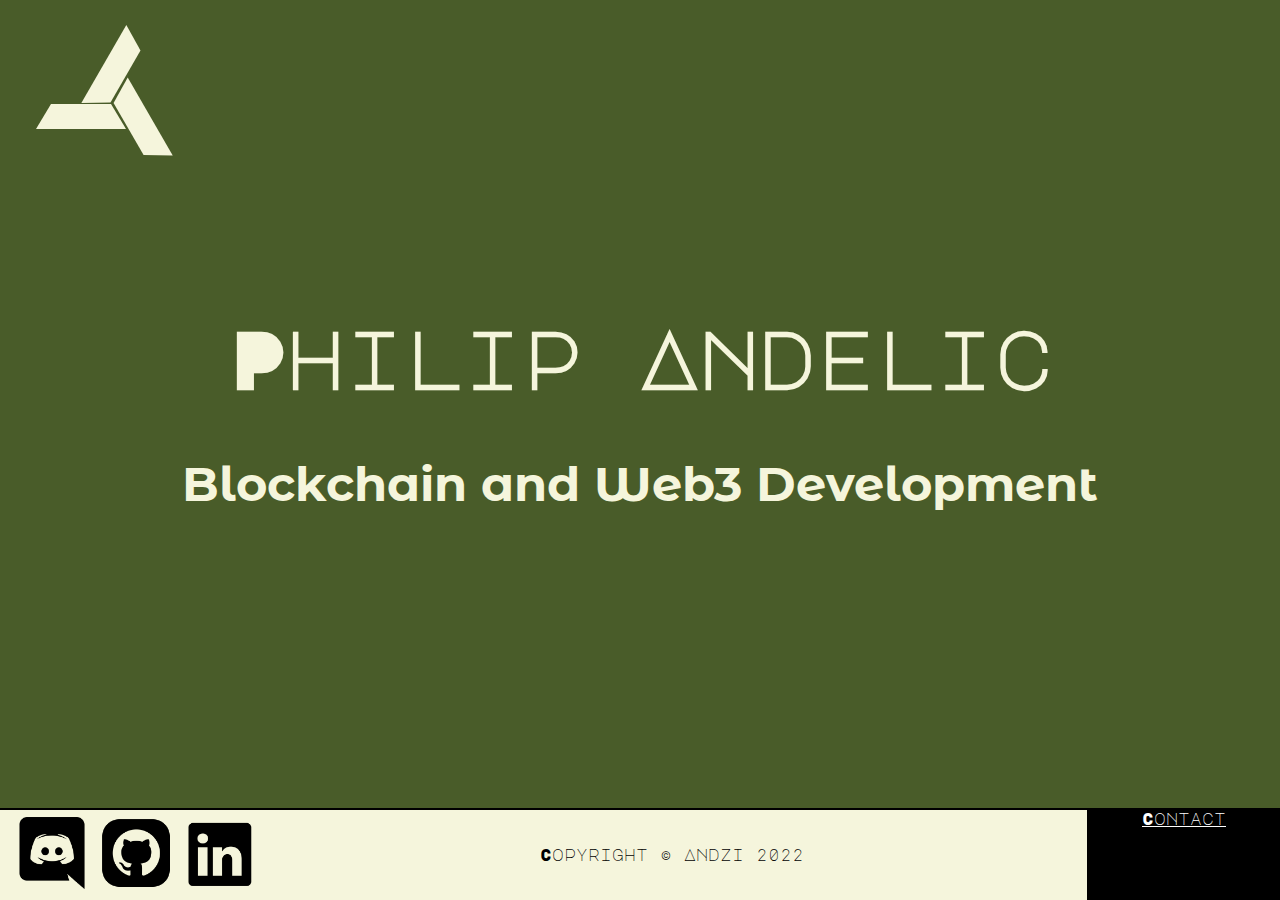
<file: index.html>
<!DOCTYPE html>
<html lang="en">
  <head>
    <meta charset="UTF-8">
    <meta name="viewport" content="width=device-width, initial-scale=1.0">
    <meta http-equiv="X-UA-Compatible" content="ie=edge">
    <title>Andzi</title>
    <link rel="stylesheet" href="/styles/normalize.css">
    <link rel="stylesheet" href="styles/style.css">
    <link rel="icon" type="image/x-icon" href="media-assets/andzilogoW.png">

    <!-- Fonts -->
    <link rel="preconnect" href="https://fonts.googleapis.com">
    <link rel="preconnect" href="https://fonts.gstatic.com" crossorigin>
    <link href="https://fonts.googleapis.com/css2?family=Major+Mono+Display&family=Montserrat+Alternates&family=VT323&display=swap" rel="stylesheet"> 
  </head>
  
  <body>
    <section class="start">
    
      <nav id="mySidenav" class="sidenav">
        <a href="javascript:void(0)" class="closebtn" onclick="closeNav()"><img src="media-assets/close_dark.svg" alt="close menu"></a>
        <a href="index.html">Home</a>
        <a href="pages/resume2.html">Resume</a>
        <a href="pages/aboutus.html">About Me</a>
        <a href="pages/projects.html">Projects</a>
      </nav>

      <div class="logo" onclick="openNav()">
        <div class="trap" id="trap1"> </div>
        <div class="trap" id="trap2"> </div>
        <div class="trap" id="trap3"> </div>
      </div>
      
      <div class="herotxt">
        <h1>Philip Andelic</h1>
        <h2>Blockchain and Web3 Development</h2>
      </div>
    </section>

    
    <section class="footer">
        <div class="footer_socials">
          <a href=""><img src="media-assets/discord.png"> </a>
          <a href=""><img src="media-assets/github.png"></a>
          <a href=""><img src="media-assets/linkedin.png"></a>
        </div>

        <div class="footer_p">
          <p>Copyright © Andzi 2022</p>
        </div>
        
        <div class="footer_contact">
          <a href="mailto:philip.andelic@gmail.com" class="contact_button">
            Contact
          </a>
        </div>
    </section>
    <script src="myscript.js"></script>
  </body>
</html>
</file>
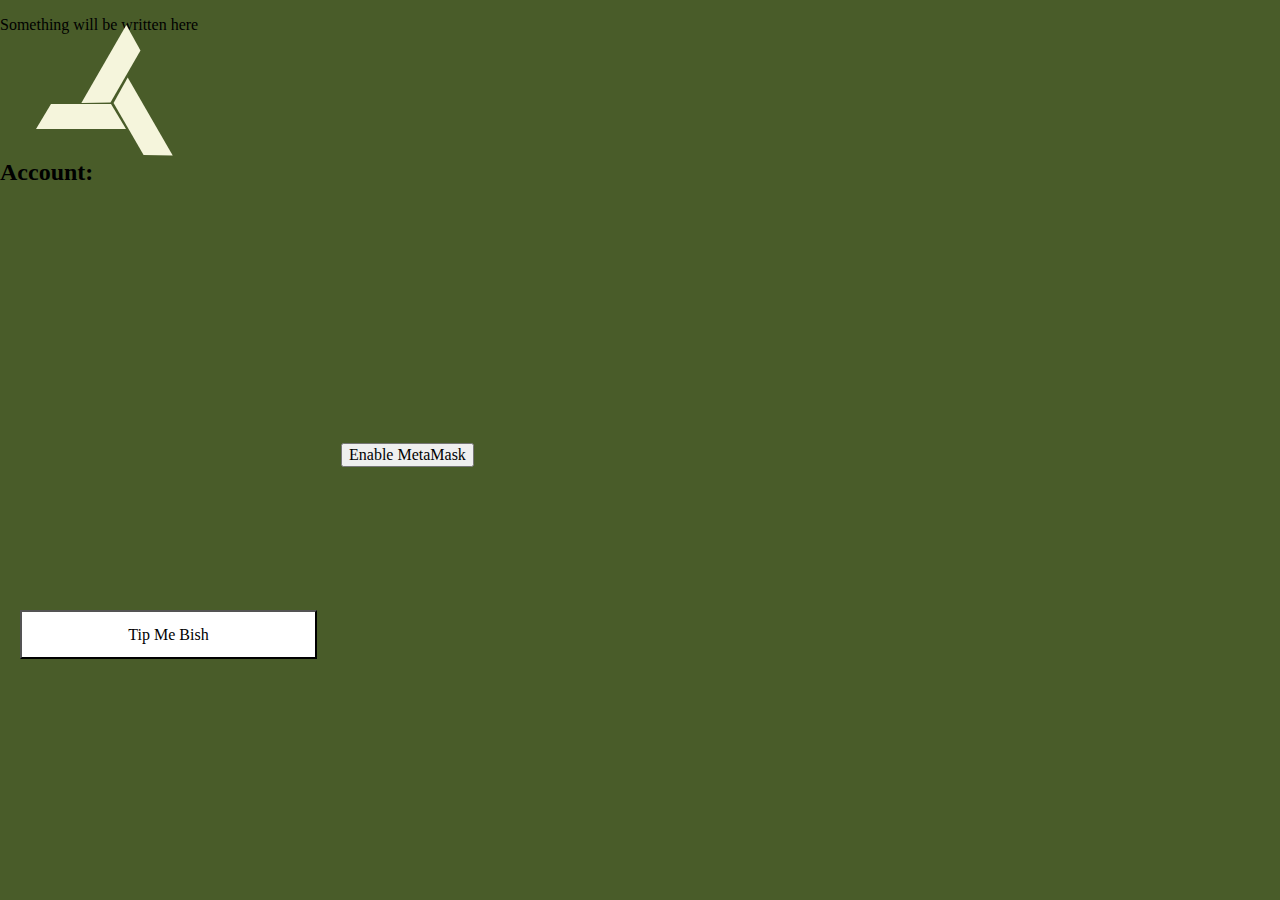
<file: aboutus.html>
<!DOCTYPE html>
<html lang="en">
  <head>
    <meta charset="UTF-8">
    <meta name="viewport" content="width=device-width, initial-scale=1.0">
    <meta http-equiv="X-UA-Compatible" content="ie=edge">
    <title>Andzi</title>
    <link rel="stylesheet" href="styles/normalize.css">
    <link rel="stylesheet" href="styles/style.css">
    <link rel="icon" type="image/x-icon" href="media-assets/andzilogo.png">

    <!-- Fonts -->
    <link rel="preconnect" href="https://fonts.googleapis.com">
    <link rel="preconnect" href="https://fonts.gstatic.com" crossorigin>
    <link href="https://fonts.googleapis.com/css2?family=Major+Mono+Display&family=Montserrat+Alternates&family=VT323&display=swap" rel="stylesheet"> 
  </head>

  <body>
    <nav id="mySidenav" class="sidenav">
      <a href="javascript:void(0)" class="closebtn" onclick="closeNav()"><img src="media-assets/close_dark.svg" alt="close menu"></a>
      <a href="index.html">Home</a>
      <a href="resume.html">Resume</a>
      <a href="aboutus.html">About Me</a>
      <a href="blog.html">Blog</a>
      <a href="projects.html">Projects</a>
      <a href="contact.html">Contact</a>
    </nav>

    <div class="logo" onclick="openNav()">
      <div class="trap" id="trap1"> </div>
      <div class="trap" id="trap2"> </div>
      <div class="trap" id="trap3"> </div>
    </div>

    <p>Something will be written here</p>
    <button class="sendEthButton">Tip Me Bish</button>
    <button class="enableEthereumButton">Enable MetaMask</button>
    <h2>Account: <span class="showAccount"></span></h2>

  </body>
  <script src="myscript.js"></script>
</html>
</file>
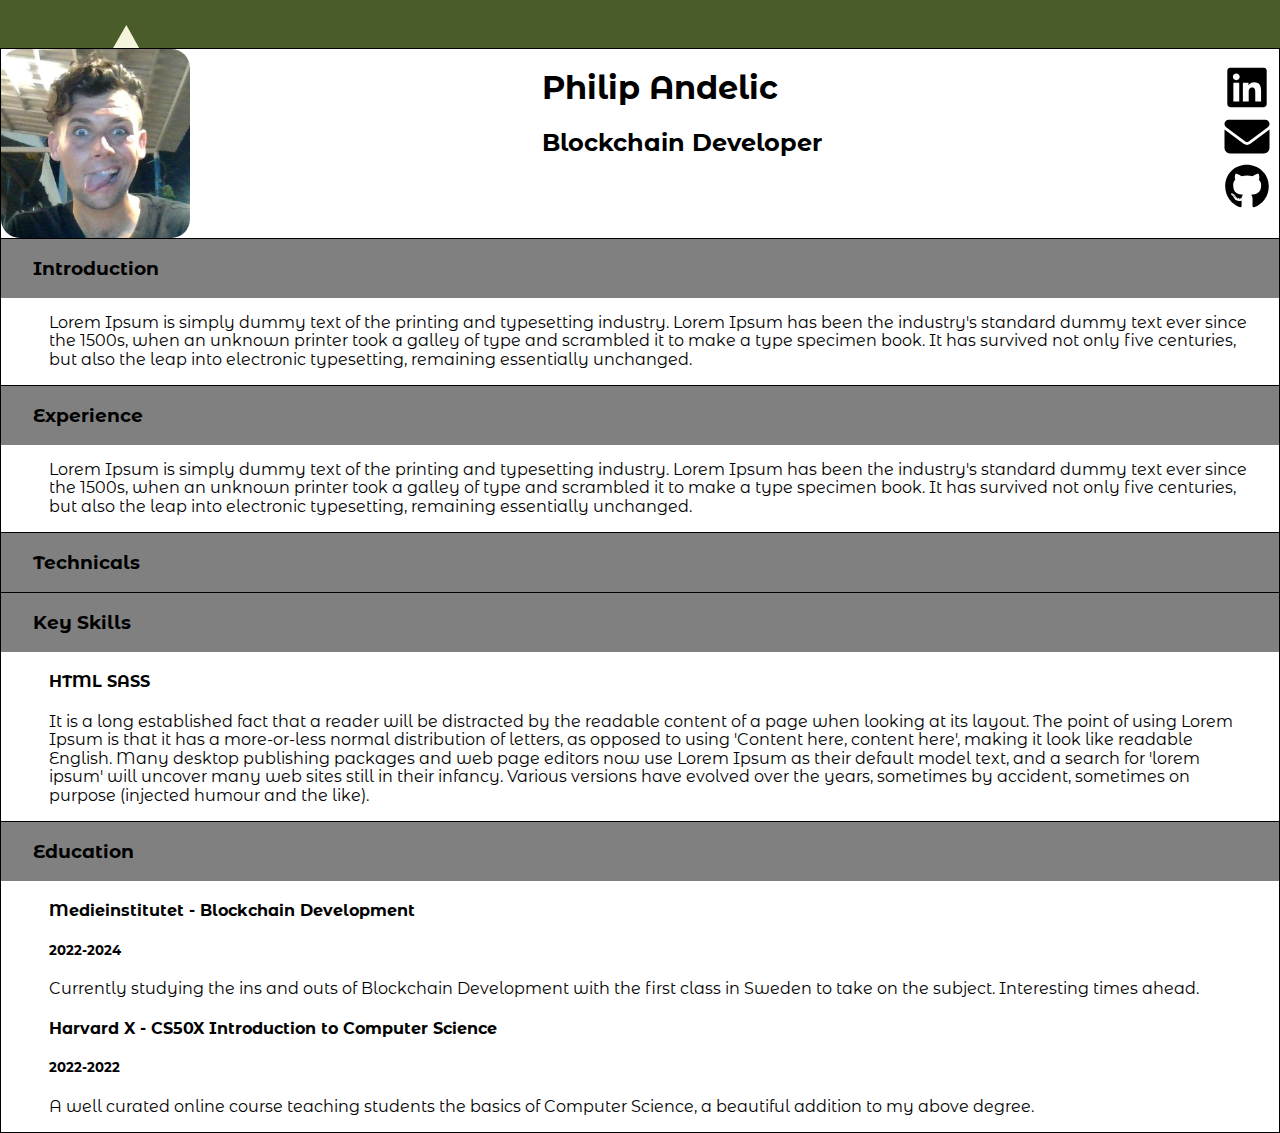
<file: resume.html>
<!DOCTYPE html>
<html lang="en">
  <head>
    <meta charset="UTF-8">
    <meta name="viewport" content="width=device-width, initial-scale=1.0">
    <meta http-equiv="X-UA-Compatible" content="ie=edge">
    <title>Andzi</title>
    <link rel="stylesheet" href="styles/normalize.css">
    <link rel="stylesheet" href="styles/style.css">
    <link rel="icon" type="image/x-icon" href="media-assets/andzilogo.png">

    <!-- Fonts -->
    <link rel="preconnect" href="https://fonts.googleapis.com">
    <link rel="preconnect" href="https://fonts.gstatic.com" crossorigin>
    <link href="https://fonts.googleapis.com/css2?family=Major+Mono+Display&family=Montserrat+Alternates&family=VT323&display=swap" rel="stylesheet"> 
  </head>


  <!-- Terminal window saying 
        > cd medieinstitutet/students/interns
        ./philip.a
        > philip.a: Knowledge Download: 100%
        > philip.a: Awaiting Workload...
        > philip.a: Take on intern? y/n   -->

  <body>

    <nav id="mySidenav" class="sidenav">
      <a href="javascript:void(0)" class="closebtn" onclick="closeNav()"><img src="media-assets/close_dark.svg" alt="close menu"></a>
      <a href="index.html">Home</a>
      <a href="resume.html">Resume</a>
      <a href="aboutus.html">About Me</a>
      <a href="blog.html">Blog</a>
      <a href="projects.html">Projects</a>
      <a href="contact.html">Contact</a>
    </nav>

    <div class="logo" onclick="openNav()">
      <div class="trap" id="trap1"> </div>
      <div class="trap" id="trap2"> </div>
      <div class="trap" id="trap3"> </div>
    </div>

    <section class="resume"> 

      <section class="info">
        <img src="media-assets/maface.jpg" alt="my face" id="facepic">
        <div>
          <h1>Philip Andelic</h1>
          <h2>Blockchain Developer</h2>
        </div>
        <ul class="res_contact">
          <li>
            <a href="https://www.linkedin.com/in/philip-andelic-9ba890123/">
              <img class="resume_icon" src="media-assets/linkedin.svg">
            </a>
          </li>
          <li>
            <a href="mailto:philip.andelic@gmail.com">
              <img class="resume_icon" src="media-assets/email-envelope-solid.svg">
            </a>
          </li>
          <li>
            <a href="https://github.com/Gitmazter">
              <img class="resume_icon" src="media-assets/github.svg">
            </a>
          </li>
        </ul>
        
      </section>
  
      <section class="profile">
        <div class="sec_h3">
            <h3 class="res_subtitle">Introduction</h3>
        </div>
        <article class="sec_content">
          <p>Lorem Ipsum is simply dummy text of the printing and typesetting industry. Lorem Ipsum has been the industry's standard dummy text ever since the 1500s, when an unknown printer took a galley of type and scrambled it to make a type specimen book. It has survived not only five centuries, but also the leap into electronic typesetting, remaining essentially unchanged. </p>
      
        </article>
      </section>
  
      <section class="experience">
        <div class="sec_h3">
            <h3 class="res_subtitle">Experience</h3>
        </div>
        <article class="sec_content">
          <p>Lorem Ipsum is simply dummy text of the printing and typesetting industry. Lorem Ipsum has been the industry's standard dummy text ever since the 1500s, when an unknown printer took a galley of type and scrambled it to make a type specimen book. It has survived not only five centuries, but also the leap into electronic typesetting, remaining essentially unchanged. </p>
        </article>
      </section>
  
      <section class="Technicals">
        <div class="sec_h3">
            <h3 class="res_subtitle">Technicals</h3>
        </div>
        <article class="sec_content">
          <table>
            <!-- Table with skills etc. -->
          </table>
        </article>
      </section>
  
      <section class="key_skills">
        <div class="sec_h3">
            <h3 class="res_subtitle">Key Skills</h3>
        </div>
        <article class="sec_content">
          <div>
            <h4>
              HTML SASS
            </h4>
            <p>
              It is a long established fact that a reader will be distracted by the readable content of a page when looking at its layout. The point of using Lorem Ipsum is that it has a more-or-less normal distribution of letters, as opposed to using 'Content here, content here', making it look like readable English. Many desktop publishing packages and web page editors now use Lorem Ipsum as their default model text, and a search for 'lorem ipsum' will uncover many web sites still in their infancy. Various versions have evolved over the years, sometimes by accident, sometimes on purpose (injected humour and the like).
            </p>
      </article>
        
      </section>
      
      <section class="education">
        <div class="sec_h3">
            <h3 class="res_subtitle">Education</h3>
        </div>
        <article class="sec_content">
          <h4>Medieinstitutet - Blockchain Development</h4>
          <h5>2022-2024</h5>
          <p>Currently studying the ins and outs of Blockchain Development
            with the first class in Sweden to take on the subject.
            Interesting times ahead. </p>
    
          <h4>Harvard X - CS50X Introduction to Computer Science</h4>
          <h5>2022-2022</h5>
          <p>A well curated online course teaching students the basics of Computer
            Science, a beautiful addition to my above degree.
          </p>
        </article>
    </section>
    </section>
  </body>
  <script src="myscript.js"></script>
</html>
</file>
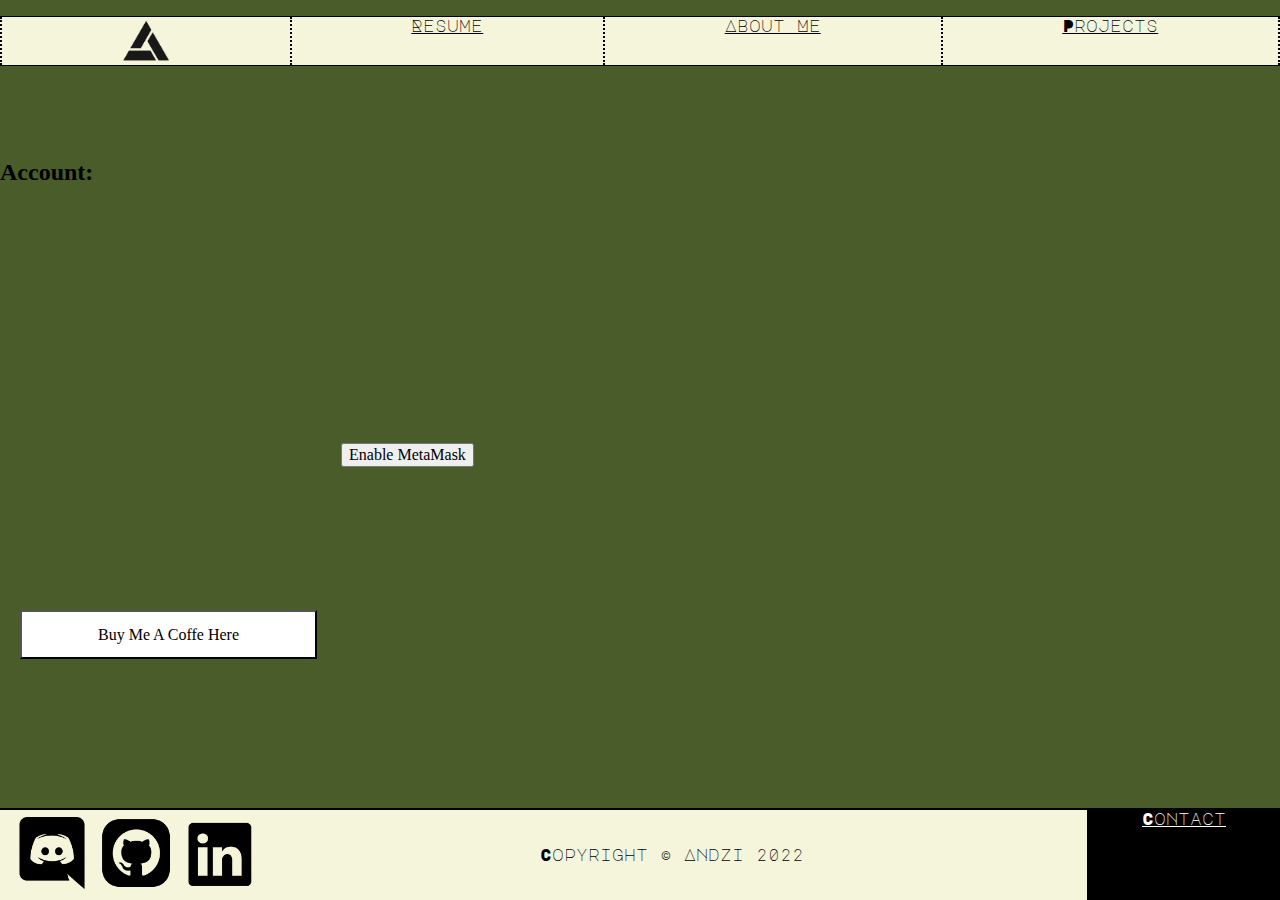
<file: pages/aboutus.html>
<!DOCTYPE html>
<html lang="en">
  <head>
    <meta charset="UTF-8">
    <meta name="viewport" content="width=device-width, initial-scale=1.0">
    <meta http-equiv="X-UA-Compatible" content="ie=edge">
    <title>Andzi</title>
    <link rel="stylesheet" href="/styles/normalize.css">
    <link rel="stylesheet" href="/styles/style.css">
    <link rel="icon" type="image/x-icon" href="/media-assets/andzilogoW.png">

    <!-- Fonts -->
    <link rel="preconnect" href="https://fonts.googleapis.com">
    <link rel="preconnect" href="https://fonts.gstatic.com" crossorigin>
    <link href="https://fonts.googleapis.com/css2?family=Major+Mono+Display&family=Montserrat+Alternates&family=VT323&display=swap" rel="stylesheet"> 
  </head>

  <body>
    <nav id="myTopnav" class="topnav">
      <a href="/index.html"><img src="/media-assets/andzilogo.png" alt="Home" class="homebut"></a>
      <a href="/pages/resume2.html">Resume</a>
      <a href="/pages/aboutus.html">About Me</a>
      <a href="/pages/projects.html">Projects</a>
    </nav>

    <p>Something will be written here</p>
    <button class="sendEthButton">Buy Me A Coffe Here</button>
    <button class="enableEthereumButton">Enable MetaMask</button>
    <h2>Account: <span class="showAccount"></span></h2>


    <section class="footer">
      <div class="footer_socials">
        <a href=""><img src="/media-assets/discord.png"> </a>
        <a href=""><img src="/media-assets/github.png"></a>
        <a href=""><img src="/media-assets/linkedin.png"></a>
      </div>

      <div class="footer_p">
        <p>Copyright © Andzi 2022</p>
      </div>
      
      <div class="footer_contact">
        <a href="mailto:philip.andelic@gmail.com" class="contact_button">
          Contact
        </a>
      </div>
  </section>
  </body>
  <script src="/myscript.js"></script>
</html>
</file>
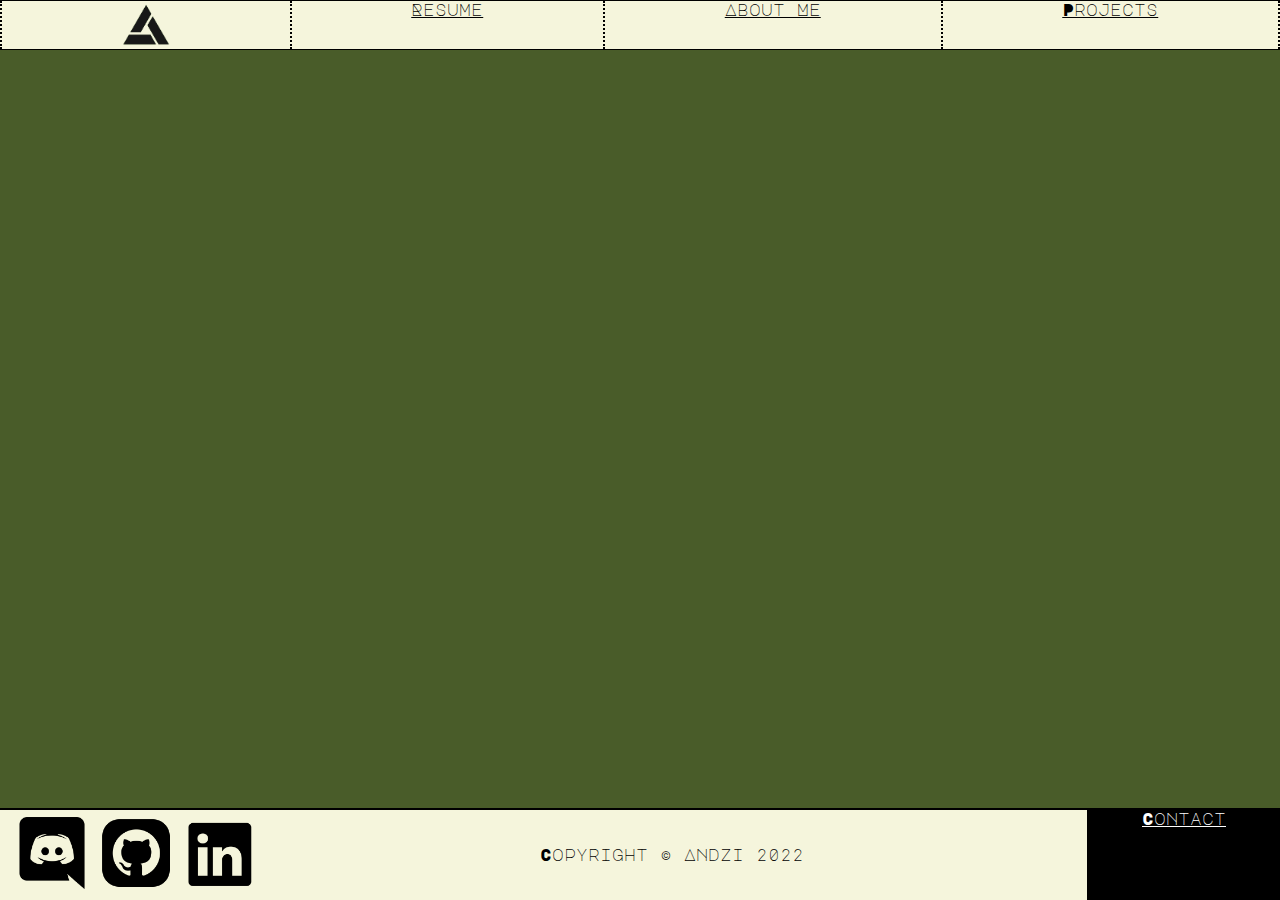
<file: pages/projects.html>
<!DOCTYPE html>
<html lang="en">
  <head>
    <meta charset="UTF-8">
    <meta name="viewport" content="width=device-width, initial-scale=1.0">
    <meta http-equiv="X-UA-Compatible" content="ie=edge">
    <title>Andzi</title>
    <link rel="stylesheet" href="/styles/normalize.css">
    <link rel="stylesheet" href="/styles/style.css">
    <link rel="icon" type="image/x-icon" href="/media-assets/andzilogoW.png">

    <!-- Fonts -->
    <link rel="preconnect" href="https://fonts.googleapis.com">
    <link rel="preconnect" href="https://fonts.gstatic.com" crossorigin>
    <link href="https://fonts.googleapis.com/css2?family=Major+Mono+Display&family=Montserrat+Alternates&family=VT323&display=swap" rel="stylesheet"> 
  </head>

  
  <body>
    <nav id="myTopnav" class="topnav">
      <a href="/index.html"><img src="/media-assets/andzilogo.png" alt="Home" class="homebut"></a>
      <a href="/pages/resume2.html">Resume</a>
      <a href="/pages/aboutus.html">About Me</a>
      <a href="/pages/projects.html">Projects</a>
    </nav>

    <section class="footer">
      <div class="footer_socials">
        <a href=""><img src="/media-assets/discord.png"> </a>
        <a href=""><img src="/media-assets/github.png"></a>
        <a href=""><img src="/media-assets/linkedin.png"></a>
      </div>

      <div class="footer_p">
        <p>Copyright © Andzi 2022</p>
      </div>
      
      <div class="footer_contact">
        <a href="mailto:philip.andelic@gmail.com" class="contact_button">
          Contact
        </a>
      </div>
  </section>
  </body>
  <script src="/myscript.js"></script>
</html>
</file>
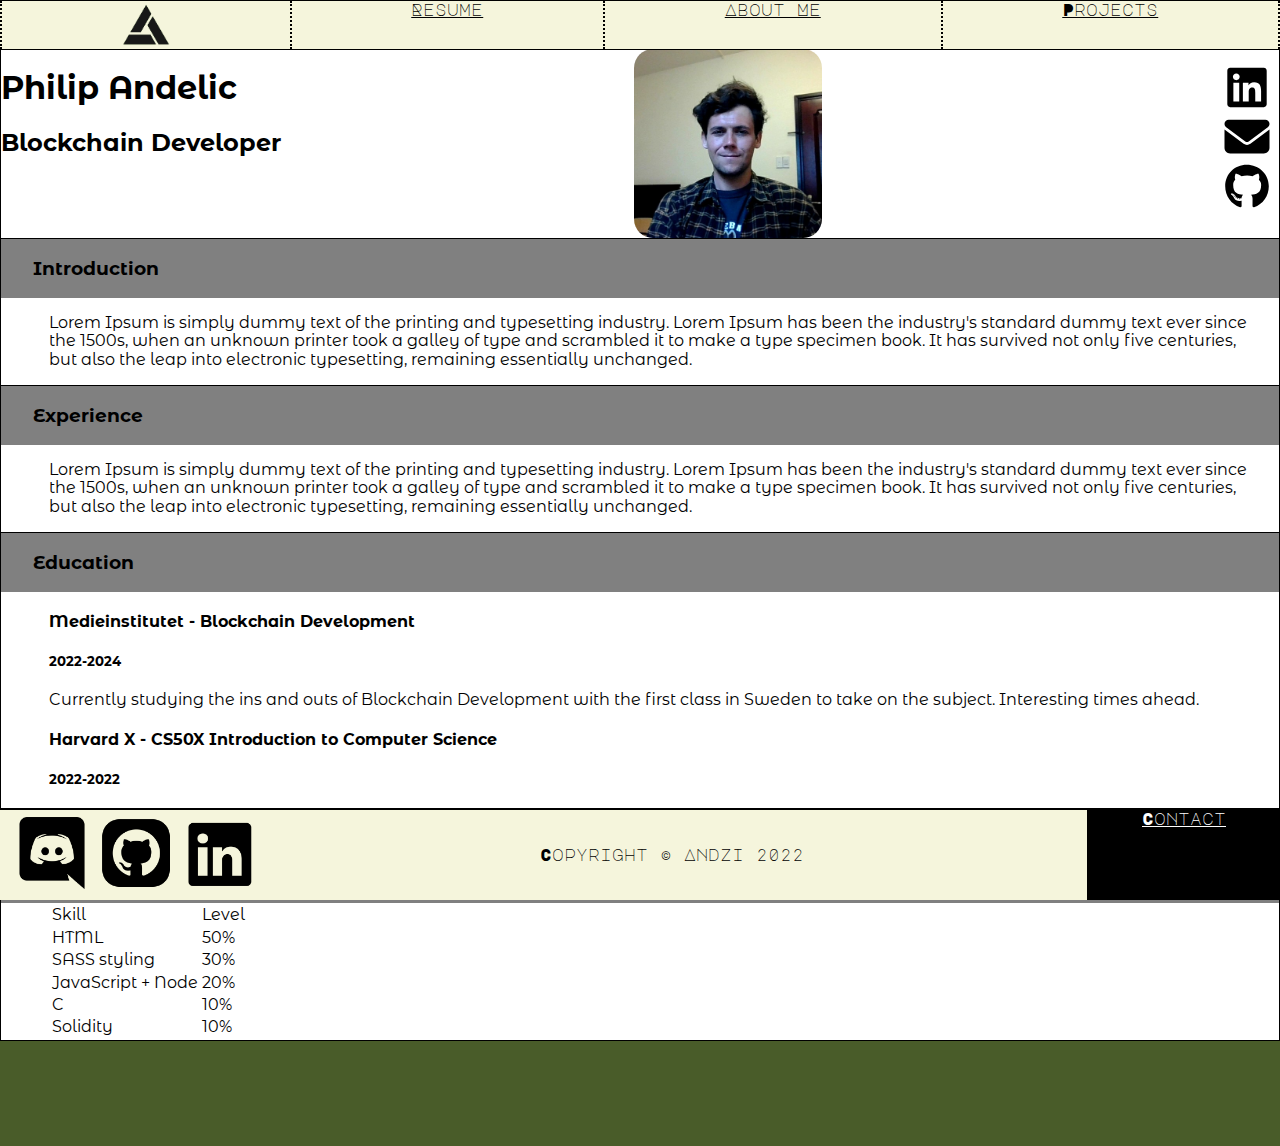
<file: pages/resume2.html>
<!DOCTYPE html>
<html lang="en">
    <head>
        <meta charset="UTF-8">
        <meta name="viewport" content="width=device-width, initial-scale=1.0">
        <meta http-equiv="X-UA-Compatible" content="ie=edge">
        <title>Andzi</title>
        <link rel="stylesheet" href="/styles/normalize.css">
        <link rel="stylesheet" href="/styles/style.css">
        <link rel="icon" type="image/x-icon" href="/media-assets/andzilogoW.png">
        <!-- Fonts -->
        <link rel="preconnect" href="https://fonts.googleapis.com">
        <link rel="preconnect" href="https://fonts.gstatic.com" crossorigin>
        <link href="https://fonts.googleapis.com/css2?family=Major+Mono+Display&family=Montserrat+Alternates&family=VT323&display=swap" rel="stylesheet"> 
    </head>

    <body>
        <nav id="myTopnav" class="topnav">
            <a href="/index.html"><img src="/media-assets/andzilogo.png" alt="Home" class="homebut"></a>
            <a href="/pages/resume2.html">Resume</a>
            <a href="/pages/aboutus.html">About Me</a>
            <a href="/pages/projects.html">Projects</a>
          </nav>

          <section class="resume"> 
            <section class="info">
              <div>
                <h1>Philip Andelic</h1>
                <h2>Blockchain Developer</h2>
              </div>
              <img src="/media-assets/maface2.jpg" alt="my face" id="facepic">
              <ul class="res_contact">
                <li>
                  <a href="https://www.linkedin.com/in/philip-andelic-9ba890123/">
                    <img class="resume_icon" src="/media-assets/linkedin.svg">
                  </a>
                </li>
                <li>
                  <a href="mailto:philip.andelic@gmail.com">
                    <img class="resume_icon" src="/media-assets/email-envelope-solid.svg">
                  </a>
                </li>
                <li>
                  <a href="https://github.com/Gitmazter">
                    <img class="resume_icon" src="/media-assets/github.svg">
                  </a>
                </li>
              </ul>  
            </section>
            <section class="profile">
              <div class="sec_h3">
                  <h3 class="res_subtitle">Introduction</h3>
              </div>
              <article class="sec_content">
                <p>Lorem Ipsum is simply dummy text of the printing and typesetting industry. Lorem Ipsum has been the industry's standard dummy text ever since the 1500s, when an unknown printer took a galley of type and scrambled it to make a type specimen book. It has survived not only five centuries, but also the leap into electronic typesetting, remaining essentially unchanged. </p>      
              </article>
            </section> 
            <section class="experience">
              <div class="sec_h3">
                  <h3 class="res_subtitle">Experience</h3>
              </div>
              <article class="sec_content">
                <p>Lorem Ipsum is simply dummy text of the printing and typesetting industry. Lorem Ipsum has been the industry's standard dummy text ever since the 1500s, when an unknown printer took a galley of type and scrambled it to make a type specimen book. It has survived not only five centuries, but also the leap into electronic typesetting, remaining essentially unchanged. </p>
              </article>
            </section> 
            <section class="education">
              <div class="sec_h3">
                  <h3 class="res_subtitle">Education</h3>
              </div>
              <article class="sec_content">
                <h4>Medieinstitutet - Blockchain Development</h4>
                <h5>2022-2024</h5>
                <p>Currently studying the ins and outs of Blockchain Development
                  with the first class in Sweden to take on the subject.
                  Interesting times ahead. </p>
          
                <h4>Harvard X - CS50X Introduction to Computer Science</h4>
                <h5>2022-2022</h5>
                <p>A well curated online course teaching students the basics of Computer
                  Science, a beautiful addition to my above degree.
                </p>
              </article>
          </section>
            <section class="skills">
              <div class="sec_h3">
                  <h3 class="res_subtitle">Skills</h3>
              </div>
              <article class="sec_content">
                <div class="container">
                  <div class="skillstbl">
                    <div class="border">
                  <table>
                    <thead>
                     <tr>
                      <td>Skill</td>
                      <td>Level</td>      
                     </tr>
                    </thead>
                    <tbody>
                      <tr>
                        <td>HTML</td>
                        <td><span class="percent">50%</span>
                          <div class="bar one">
                            <div class="fill" style="width:50%;"></div>
                          </div>
                        </td>
                      </tr>
                  </tbody>
                   <tbody>
                     <tr>
                       <td>SASS styling</td>
                       <td><span class="percent">30%</span>
                         <div class="bar one">
                           <div class="fill" style="width:30%;"></div>
                         </div>
                       </td>
                     </tr>
                 </tbody> 
                 <tbody>
                    <tr>
                      <td>JavaScript + Node</td>
                      <td><span class="percent">20%</span>
                        <div class="bar one">
                          <div class="fill" style="width:20%;"></div>
                        </div>
                      </td>
                    </tr>
                </tbody>  
                 <tbody>
                    <tr>
                      <td>C</td>
                      <td><span class="percent">10%</span>
                        <div class="bar one">
                          <div class="fill" style="width:10%;"></div>
                        </div>
                      </td>
                    </tr>
                </tbody>  
                <tbody>
                    <tr>
                      <td>Solidity</td>
                      <td><span class="percent">10%</span>
                        <div class="bar one">
                          <div class="fill" style="width:10%;"></div>
                        </div>
                      </td>
                    </tr>
                </tbody>           
                  </table>
                 </div>
                  </div>
                </div>          
              </article>
            </section>     
            </section>
            
          </section>
          <section class="footer">
            <div class="footer_socials">
              <a href=""><img src="/media-assets/discord.png"> </a>
              <a href=""><img src="/media-assets/github.png"></a>
              <a href=""><img src="/media-assets/linkedin.png"></a>
            </div>
    
            <div class="footer_p">
              <p>Copyright © Andzi 2022</p>
            </div>
            
            <div class="footer_contact">
              <a href="mailto:philip.andelic@gmail.com" class="contact_button">
                Contact
              </a>
            </div>
        </section>
    </body>
</html>
</file>
<file: styles/style.css>
.start{background-color:#495c29;height:90vh;width:100%;display:flex;justify-content:center;align-items:center;flex-direction:column;color:beige}.start .herotxt{text-align:center}.start .herotxt h1{font-size:5rem;font-family:"Major Mono Display",monospace}.start .herotxt h2{font-size:3rem;font-family:"Montserrat Alternates",sans-serif}.trap{position:relative;display:block;width:60px;border-bottom:solid 25px beige;border-left:solid 15px rgba(255,0,0,0);border-right:solid 15px rgba(255,0,0,0)}.logo{position:fixed;top:0;left:0;height:200px;width:200px;cursor:pointer}.logo div{transition:all .15s ease-in-out}.logo:hover div:nth-child(1){left:100px;transform:translate(-10px, -16px)}.logo:hover div:nth-child(2){transform:translate(-20px, -10px)}.logo:hover div:nth-child(3){transform:translate(-10px, -3px)}#trap1{top:120px;left:46px}#trap2{top:45px;left:51px;rotate:120deg}#trap3{top:50px;left:92px;rotate:240deg}.sidenav{height:100%;width:0;position:fixed;z-index:2;top:0;left:0vw;background-color:#111;overflow-x:hidden;transition:.5s;padding-top:60px}.sidenav a{padding:8px 8px 8px 32px;text-decoration:none;font-family:"Montserrat Alternates",sans-serif;font-size:25px;color:#818181;display:block;transition:.3s}.sidenav a:hover{color:#f1f1f1}.sidenav .closebtn{position:absolute;top:0;right:25px;font-size:36px;margin-left:50px}.footer{background-color:beige;width:100%;height:10vh;display:inline-flex;align-items:center;justify-content:space-between;bottom:0;position:fixed;font-family:"Major Mono Display",monospace;border-top:solid 2px #000}.footer .footer_socials{display:block;position:relative;float:left;margin-left:1em;width:auto}.footer .footer_socials a{text-decoration:none}.footer .footer_socials a img{height:8vh;width:8vh}.footer .footer_p{position:relative}.footer .footer_contact{display:flex;border-left:solid #000 1px;height:10vh}.footer .footer_contact .contact_button{display:block;text-align:center;border:none;width:15vw;cursor:pointer;background-color:#000;color:#fff}.footer .footer_contact .contact_button:hover{background-color:pink;color:#000}#facepic{height:50mm;width:50mm;border-radius:5mm}.resume{top:3rem;position:relative;font-size:1rem;background-color:#fff;color:#000;font-family:"Montserrat Alternates",sans-serif;margin-left:0px;margin-right:0px;height:-webkit-fit-content;height:-moz-fit-content;height:fit-content}.resume section{display:flex;overflow:auto;border-right:.1em #000 solid;border-left:.1em #000 solid;border-bottom:.1em #000 solid;flex-direction:column}.resume section .sec_h3{background-color:gray;height:auto;padding-left:2em}.resume section .sec_h3 h3{width:15vw}.resume section .sec_content{padding-left:3em;padding-right:2em}.resume .info{height:-webkit-fit-content;height:-moz-fit-content;height:fit-content;flex-direction:row;justify-content:space-between;border-top:.1em #000 solid}.resume .info a{color:rgba(0,0,0,0)}.resume .info a .resume_icon{height:5vh;width:5vw}.resume .info ul{list-style:none}.resume .info ul li a{text-decoration:none;color:#fff}.resume .education{flex-direction:column}.resume .skills{margin-bottom:17vh}body{background-color:#495c29}.sendEthButton{top:60vh;background-color:#fff;position:relative;width:297px;height:49px;margin:20px;background-size:100%;background-image:url("#");cursor:pointer}.enableEthereumButton{position:relative;top:40vh}.topnav{height:3rem;width:100%;position:fixed;z-index:5;background-color:beige;border-bottom:1px #000 solid;border-top:1px #000 solid;display:flex;justify-content:space-around;font-family:"Major Mono Display",monospace}.topnav .homebut{height:3rem}.topnav a{flex-grow:1;background-color:beige;color:#000;border-right:2px #000 dotted;text-align:center}.topnav a:nth-child(1){border-left:2px #000 dotted}.topnav a:hover{background-color:#000;color:#fff}/*# sourceMappingURL=style.css.map */
</file>
